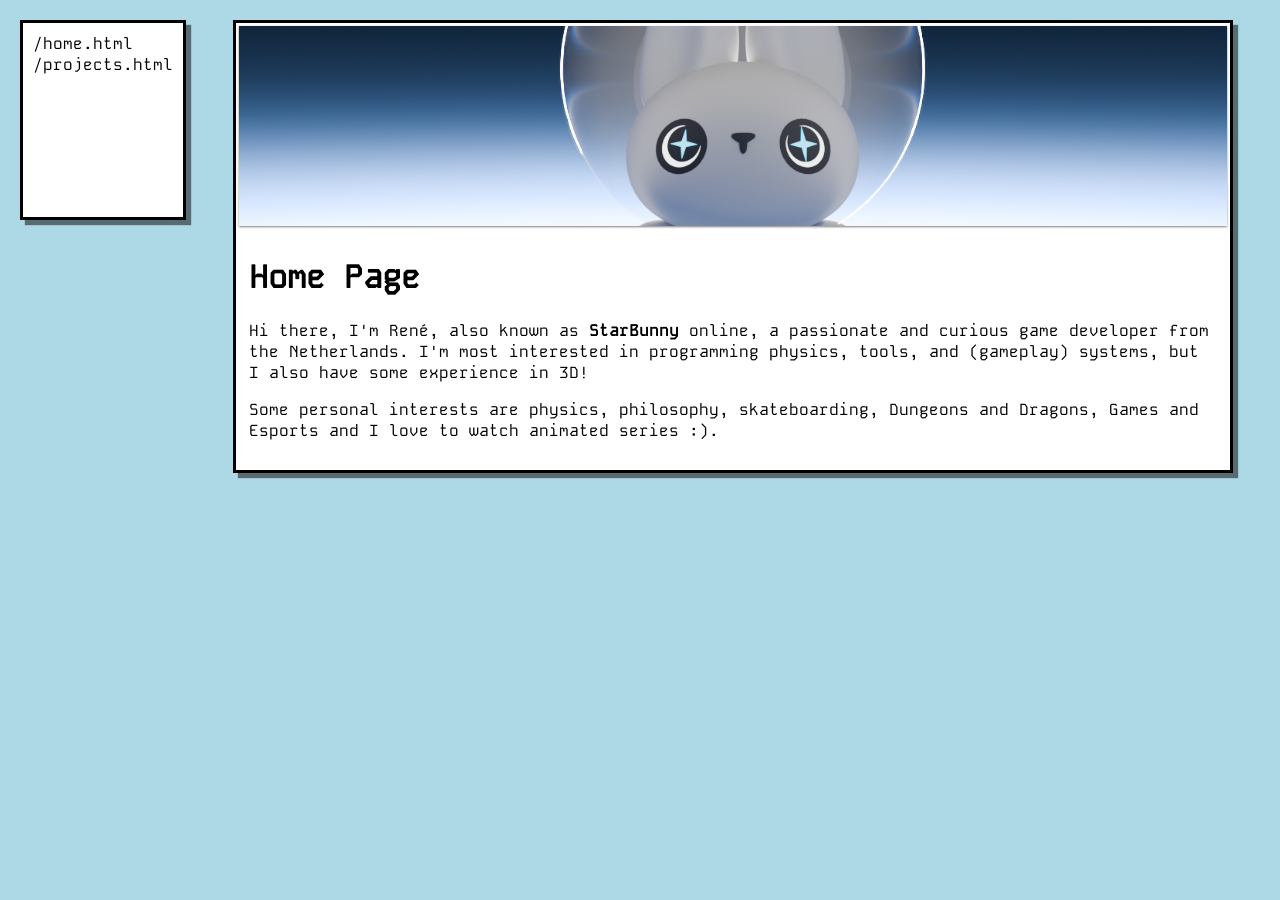
<file: index.html>
<!DOCTYPE html>
<html lang="en">

<head>
    <meta charset="UTF-8">
    <title>StarBunny's Home</title>
    <link rel="stylesheet" type="text/css" href="/CSS/style.css">
    <link rel="icon" href="/Assets/Images/Backgrounds/draft4LessOpacitySquare.png">
</head>

<body class="home-body">

<!--Navigation Menu-->
<ul class="nav">
    <li><a href="/index.html">/home.html</a></li>
    <li><a href="/Pages/projects.html">/projects.html</a></li>
</ul>

<!--Main Content Area-->
<div class="main-area">
    <img class="main-area-image" src="/Assets/Images/Backgrounds/draft4LessOpacity.png" alt="BannerImage">
    <div class="main-area-text">
        <h1 style="text-align: left">Home Page</h1>
        <p>
            Hi there, I'm René, also known as <b>StarBunny</b> online, a passionate and curious game developer from the Netherlands.
            I'm most interested in programming physics, tools, and (gameplay) systems,
            but I also have some experience in 3D!
        </p>
        <p>
            Some personal interests are physics, philosophy, skateboarding, Dungeons and Dragons, Games and Esports
            and I love to watch animated series :).
        </p>
    </div>
</div>
</body>
</html>
</file>
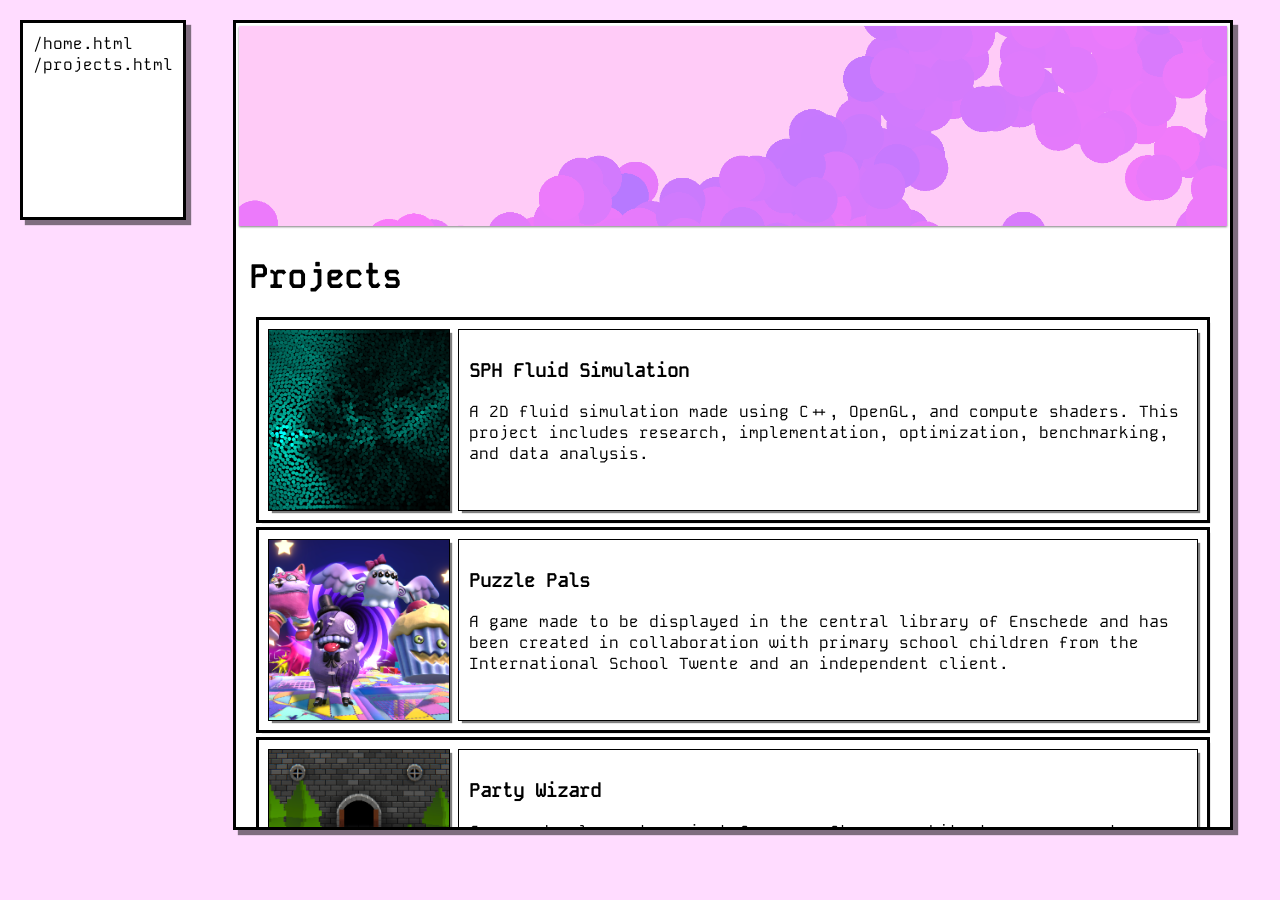
<file: Pages/projects.html>
<!DOCTYPE html>
<html lang="en">

<head>
    <meta charset="UTF-8">
    <title>StarBunny's Projects</title>
    <link rel="stylesheet" type="text/css" href="/CSS/style.css">
</head>

<body class="projects-body">

<!--Navigation Menu-->
<ul class="nav">
    <li><a href="/index.html">/home.html</a></li>
    <li><a href="/Pages/projects.html">/projects.html</a></li>
</ul>

<!--Main Content Area-->
<div class="main-area">
    <img class="main-area-image" src="/Assets/Images/Backgrounds/FluidSimulation.png" alt="BannerImage">
    <div class="main-area-text">
        <h1 style="text-align: left">Projects</h1>

        <a class="project" href="/Pages/Projects/FluidSimulation.html">
            <img class="project-image" src="/Assets/Images/FluidSimulation/GreenWave.png" alt="FluidSimThumbnail">
            <div class="project-text">
                <h3>SPH Fluid Simulation</h3>
                <p>
                    A 2D fluid simulation made using  C++, OpenGL, and compute shaders.
                    This project includes research, implementation,
                    optimization, benchmarking, and data analysis.
                </p>
            </div>
        </a>

        <a class="project" href="/Pages/Projects/PuzzlePals.html">
            <img class="project-image" src="/Assets/Images/PuzzlePals/Banner.png" alt="BannerImage">
            <div class="project-text">
                <h3>Puzzle Pals</h3>
                <p>
                    A game made to be displayed in the central library of Enschede
                    and has been created in collaboration with primary school children
                    from the International School Twente and an independent client.
                </p>
            </div>
        </a>

        <a class="project" href="/Pages/Projects/PartyWizard.html">
            <img class="project-image" src="/Assets/Images/PartyWizard/Start.png" alt="BannerImage">
            <div class="project-text">
                <h3>Party Wizard</h3>
                <p>
                    A game development project for my software architecture course at school.
                    The goal of this project is to learn more about software architecture.
                </p>
            </div>
        </a>

        <a class="project" href="/Pages/Projects/Kuroq.html">
            <img class="project-image" src="/Assets/Images/Kuroq/Block.png" alt="BannerImage">
            <div class="project-text">
                <h3>Kuroq</h3>
                <p>
                    Kuroq is a fully developed local multiplayer game made for the
                    web, mobile, and Windows devices.
                </p>
            </div>
        </a>

        <a class="project" href="/Pages/Projects/TheGroundfloor.html">
            <img class="project-image" src="/Assets/Images/TheGroundfloor/deerskull.png" alt="BannerImage">
            <div class="project-text">
                <h3>The Groundfloor</h3>
                <p>
                    The Groundfloor is a PS1 style movement shooter where the main character goes down through memory layers to get to the bottom of his subconsciousness.
                </p>
            </div>
        </a>
    </div>
</div>
</body>
</html>
</file>
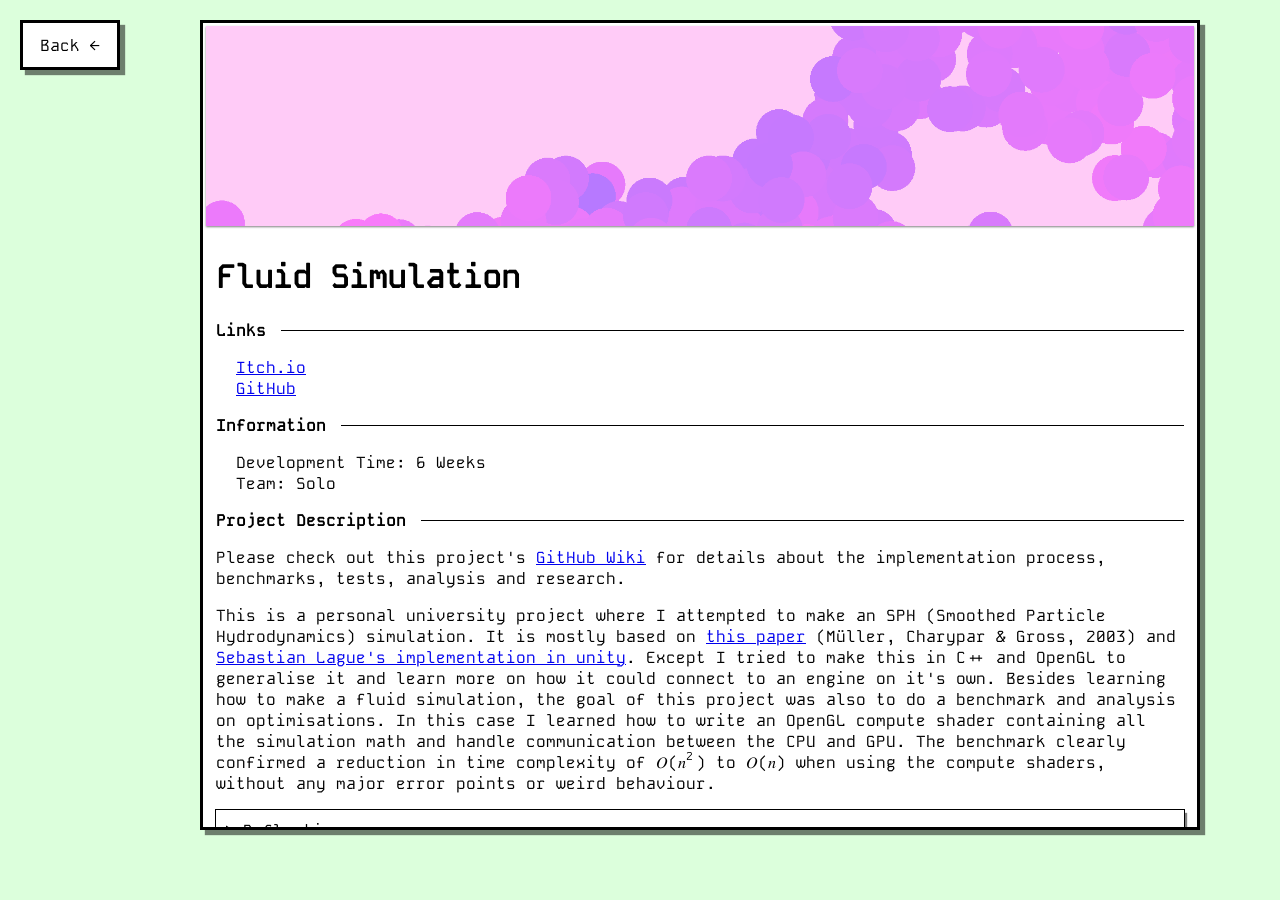
<file: Pages/Projects/FluidSimulation.html>
<!DOCTYPE html>
<html lang="en">
<head>
    <meta charset="UTF-8">
    <title>SPH Fluid Simulation</title>
    <link rel="stylesheet" href="/CSS/style.css">
</head>

<body class="project-page-body">

<a href="/Pages/projects.html" class="back-button">Back ←</a>

<div class="main-area">
    <img class="main-area-image" src="/Assets/Images/Backgrounds/FluidSimulation.png" alt="BannerImage">
    <div class="main-area-text">
        <h1 style="text-align: left">Fluid Simulation</h1>

        <header class="heading">
            <p style="font-weight: bold">Links</p>
            <span></span>
        </header>

        <ul class="project-links">
            <li><a href="https://xstarbunnyx.itch.io/fluidsim">Itch.io</a></li>
            <li><a href="https://github.com/StarBunny9/SPH-Fluid-Simulation">GitHub</a></li>
        </ul>

        <header class="heading">
            <p style="font-weight:bold">Information</p>
            <span></span>
        </header>

        <ul class="project-links">
            <li>Development Time: 6 Weeks</li>
            <li>Team: Solo</li>
        </ul>

        <header class="heading">
            <p style="font-weight:bold">Project Description</p>
            <span></span>
        </header>

        <p>
            Please check out this project's <a href="https://github.com/StarBunny9/SPH-Fluid-Simulation/wiki">GitHub Wiki</a> for details about
            the implementation process, benchmarks, tests, analysis and research.
        </p>
        <p>
            This is a personal university project where I attempted to make an SPH (Smoothed Particle Hydrodynamics)
            simulation. It is mostly based on
            <a href="https://matthias-research.github.io/pages/publications/sca03.pdf">this paper</a>
            (Müller, Charypar & Gross, 2003) and
            <a href="https://github.com/SebLague/Fluid-Sim">Sebastian Lague's implementation in unity</a>.
            Except I tried to make this in C++ and OpenGL to generalise it and learn more on how it could
            connect to an engine on it's own. Besides learning how to make a fluid simulation,
            the goal of this project was also to do a benchmark and analysis on optimisations.
            In this case I learned how to write an OpenGL compute shader containing all the
            simulation math and handle communication between the CPU and GPU.
            The benchmark clearly confirmed a reduction in time complexity of
            <math>
                <mi>O</mi>
                <mo>(</mo>
                <msup><mi>n</mi><mn>2</mn></msup>
                <mo>)</mo>
            </math>
            to
            <math>
                <mi>O</mi>
                <mo>(</mo>
                <mi>n</mi>
                <mo>)</mo>
            </math>
            when using the compute shaders, without any major error points or weird behaviour.
        </p>

        <details>
            <summary>Reflection</summary>
            <p>I am really proud of the result, and it's almost exactly as I had hoped it would be.
                Playing around with the fluid is really satisfying and has probably
                distracted me for multiple hours during the development.</p>
            <p>Seeing the particles behave more and more like a real fluid with every iteration was very rewarding,
                and this has definitely thought me that perseverance and trusting the process are key to finishing a project.</p><p>
                I was also surprised that compute shaders are not as scary as I had thought and this definitely opened the door for me to use it in future projects as well.</p>
            <p>Gathering data and doing data analysis felt very familiar since I have done lots of experiments
                when I was studying Applied Physics that required me to create a goal/hypothesis, write methods,
                do error estimation, data collection, calculations, analysis, and finally a discussion and conclusion.</p>
        </details>
        <details>
            <summary>Videos</summary>
            <div class="video-area">
                <video width="100%" height="auto" controls>
                    <source src="/Assets/Images/FluidSimulation/Simulation_With_Gravity.mp4" type="video/mp4">
                </video>
                <video width="100%" height="auto" controls>
                    <source src="/Assets/Images/FluidSimulation/Simulation_Without_Gravity.mp4" type="video/mp4">
                </video>
            </div>
        </details>


        <div class="gallery">
            <img src="/Assets/Images/FluidSimulation/PurpleYellow.png" alt="PurpleYellow">
            <img src="/Assets/Images/FluidSimulation/Lava.png" alt="Lava">
            <img src="/Assets/Images/FluidSimulation/Foamy.png" alt="Foamy">
            <img src="/Assets/Images/FluidSimulation/PinkWave.png" alt="PinkWave">
            <img src="/Assets/Images/FluidSimulation/BlueJellyFish.png" alt="BlueJellyFish">
            <img src="/Assets/Images/FluidSimulation/Ball.png" alt="Ball">
            <img src="/Assets/Images/FluidSimulation/GreenWave.png" alt="GreenWave">
            <img src="/Assets/Images/FluidSimulation/WaveCrash.png" alt="WaveCrash">
            <img src="/Assets/Images/FluidSimulation/WhiteSpace.png" alt="WhiteSpace">
        </div>
    </div>
</div>
</body>
</html>
</file>
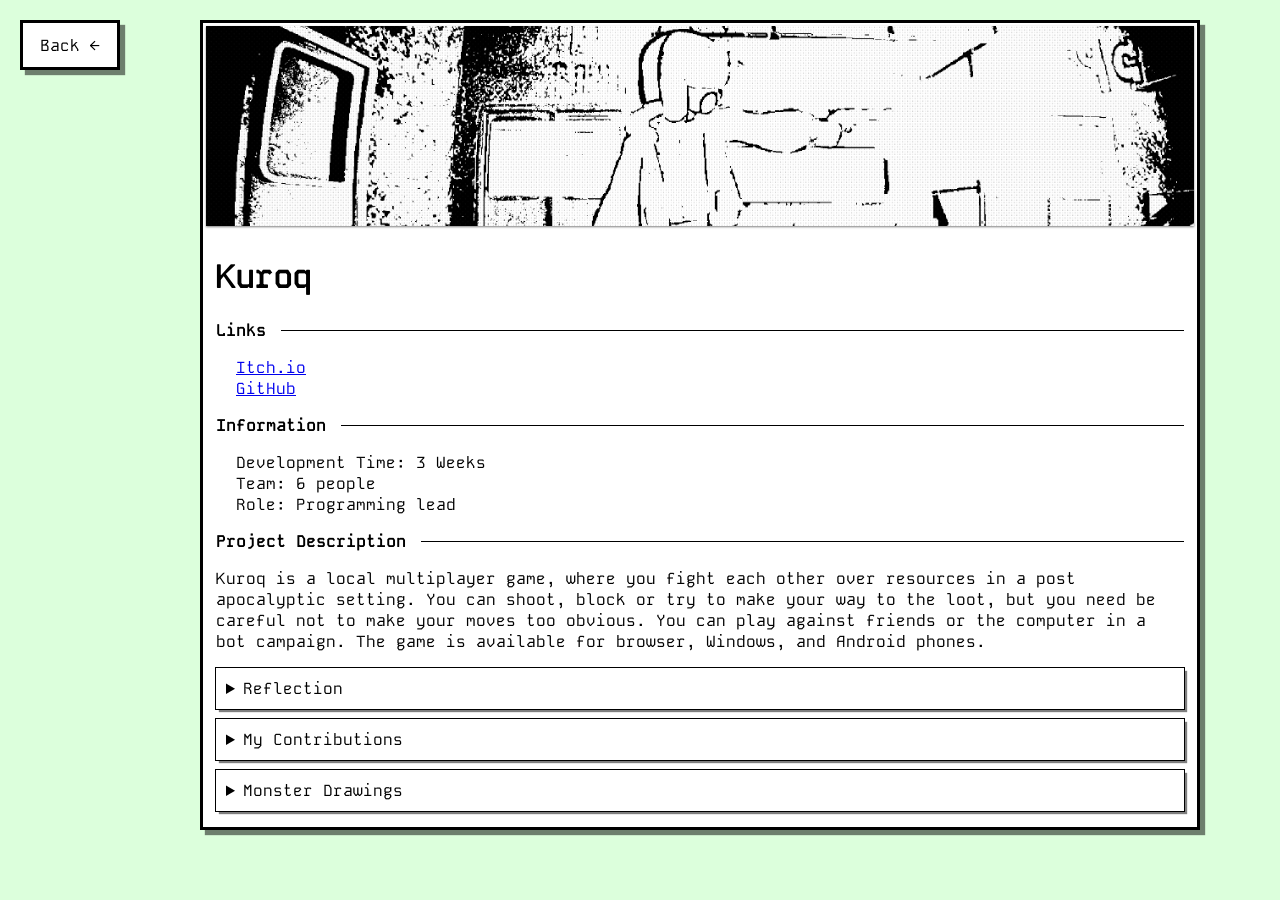
<file: Pages/Projects/Kuroq.html>
<!DOCTYPE html>
<html lang="en">
<head>
    <meta charset="UTF-8">
    <title>Kuroq Project</title>
    <link rel="stylesheet" href="/CSS/style.css">
</head>

<body class="project-page-body">

<a href="/Pages/projects.html" class="back-button">Back ←</a>

<div class="main-area">
    <img style="object-position: center 25%;" class="main-area-image" src="/Assets/Images/Kuroq/ImpactFrame.png" alt="BannerImage">
    <div class="main-area-text">
        <h1 style="text-align: left">Kuroq</h1>

        <header class="heading">
            <p style="font-weight: bold">Links</p>
            <span></span>
        </header>

        <ul class="project-links">
            <li><a href="https://xstarbunnyx.itch.io/kuroq">Itch.io</a></li>
            <li><a href="https://github.com/StarBunny9/Kuroq">GitHub</a></li>
        </ul>

        <header class="heading">
            <p style="font-weight:bold">Information</p>
            <span></span>
        </header>

        <ul class="project-links">
            <li>Development Time: 3 Weeks</li>
            <li>Team: 6 people</li>
            <li>Role: Programming lead</li>
        </ul>

        <header class="heading">
            <p style="font-weight:bold">Project Description</p>
            <span></span>
        </header>

        <p>
            Kuroq is a local multiplayer game,
            where you fight each other over resources
            in a post apocalyptic setting.
            You can shoot, block or try to make your way to the loot,
            but you need be careful not to make your moves too obvious.
            You can play against friends or the computer in a bot campaign.
            The game is available for browser, Windows, and Android phones.
        </p>

        <details>
            <summary>Reflection</summary>
            <p>
                WIP
            </p>
        </details>

        <details>
            <summary>My Contributions</summary>
            <details>
                <summary>Design Direction</summary>
                <p>
                    I worked on the design direction
                </p>
            </details>
            <details>
                <summary>Camera System</summary>
                <p>
                    I made a camera system that disallows children from freely moving the camera.
                    Instead the camera turns to specific angles
                    that are useful to the player in specific gameplay scenarios.
                </p>
            </details>
        </details>

        <details>
            <summary>Monster Drawings</summary>
            <p>
                In this project we had to work together with 8-year-old children to figure out the best way
                to make the kids feel involved and their creative work and ideas to be
                incorporated. All while working towards a nice final product.
            </p>
            <p>
                A lot of the work here included interpreting feedback about
                our concept art and prototypes for the monsters and the gameplay.
            </p>
            <div class="gallery puzzlepals">
                <figure>
                    <img src="/Assets/Images/PuzzlePals/CopkacText.jpg" alt="Copkac">
                    <figcaption>Copkac - By Lyel</figcaption>
                </figure>
                <figure>
                    <img src="/Assets/Images/PuzzlePals/Jullia.jpg" alt="Julia">
                    <figcaption>Julia - By Alaïa Al-halby</figcaption>
                </figure>
                <figure>
                    <img src="/Assets/Images/PuzzlePals/Home.jpg" alt="Home">
                    <figcaption>Home - By Olivia</figcaption>
                </figure>
                <figure>
                    <img src="/Assets/Images/PuzzlePals/Mida.jpg" alt="Mida">
                    <figcaption>Mida - By Wanwan</figcaption>
                </figure>
            </div>
        </details>
    </div>
</div>
</body>
</html>
</file>
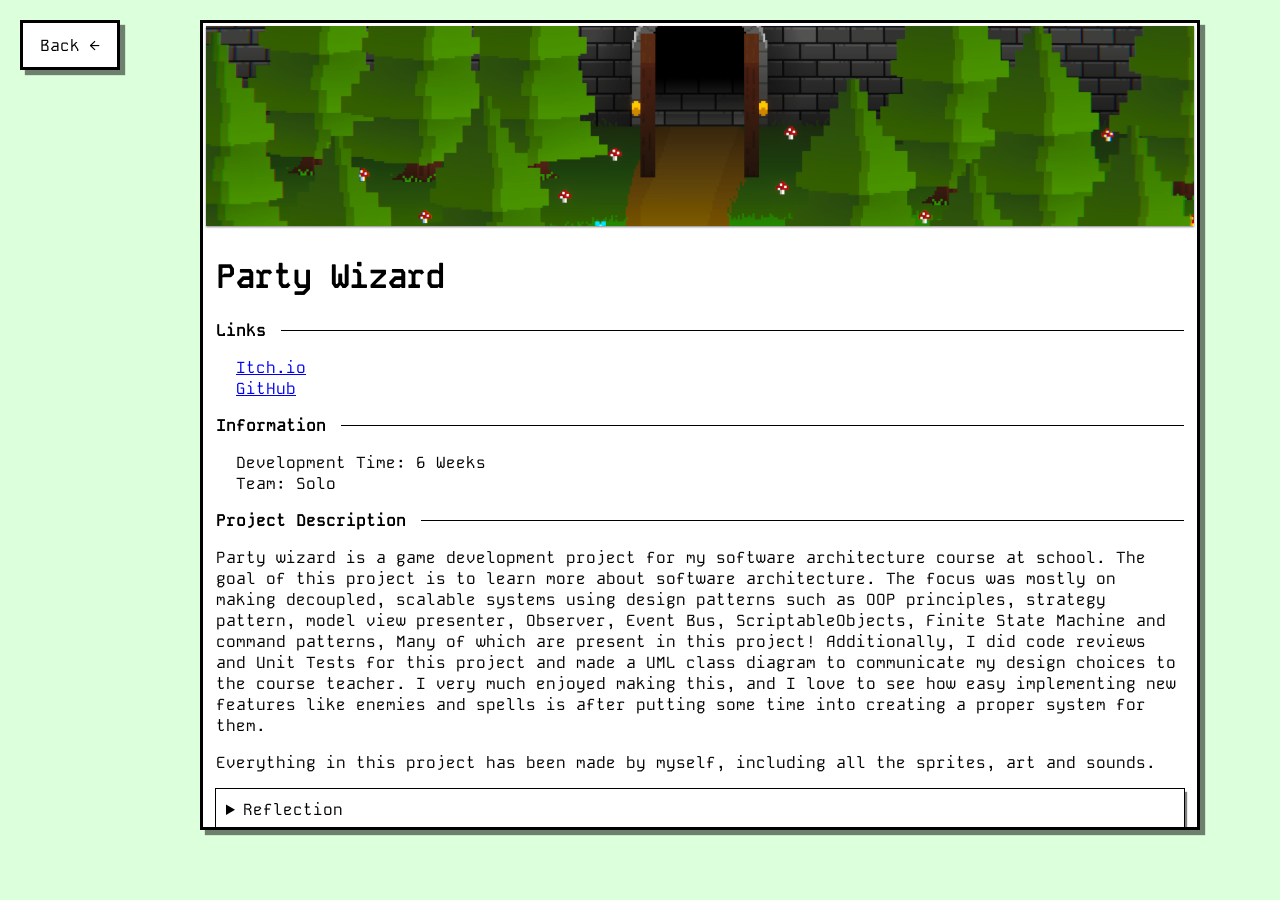
<file: Pages/Projects/PartyWizard.html>
<!DOCTYPE html>
<html lang="en">
<head>
    <meta charset="UTF-8">
    <title>Party Wizard Project</title>
    <link rel="stylesheet" href="/CSS/style.css">
</head>

<body class="project-page-body">

<a href="/Pages/projects.html" class="back-button">Back ←</a>

<div class="main-area">
    <img class="main-area-image" src="/Assets/Images/PartyWizard/Start.png" alt="BannerImage">
    <div class="main-area-text">

        <h1 style="text-align: left">Party Wizard</h1>

        <header class="heading">
            <p style="font-weight: bold">Links</p>
            <span></span>
        </header>

        <ul class="project-links">
            <li><a href="https://xstarbunnyx.itch.io/party-wizard">Itch.io</a></li>
            <li><a href="https://github.com/StarBunny9/PartyWizard">GitHub</a></li>
        </ul>

        <header class="heading">
            <p style="font-weight:bold">Information</p>
            <span></span>
        </header>

        <ul class="project-links">
            <li>Development Time: 6 Weeks</li>
            <li>Team: Solo</li>
        </ul>

        <header class="heading">
            <p style="font-weight:bold">Project Description</p>
            <span></span>
        </header>

        <p>
            Party wizard is a game development project for my
            software architecture course at school.
            The goal of this project is to learn more about software architecture.
            The focus was mostly on making decoupled, scalable systems using
            design patterns such as OOP principles, strategy pattern,
            model view presenter, Observer, Event Bus, ScriptableObjects,
            Finite State Machine and command patterns,
            Many of which are present in this project! Additionally,
            I did code reviews and Unit Tests for this project and made a
            UML class diagram to communicate my design choices to the course
            teacher. I very much enjoyed making this, and I love to see how
            easy implementing new features like enemies and spells is after
            putting some time into creating a proper system for them.
        </p>
        <p>
            Everything in this project has been made by myself,
            including all the sprites, art and sounds.
        </p>
        <details>
            <summary>Reflection</summary>
            <p>
                I loved how easy implementing new features becomes when you pay attention to the way your scripts connect to each other.
                I think this project definitely gave me a good introduction to proper software architecture,
                but it only gave me one perspective on these design principles,
                and I am excited to see where these principles can help me in the future.
            </p>
        </details>
        <details>
            <summary>Finite State Machine</summary>
            <p>
                WIP
            </p>
        </details>
        <details>
            <summary>Event Bus</summary>
            <p>
                WIP
            </p>
        </details>
        <details>
            <summary>Strategy Pattern</summary>
            <p>
                WIP
            </p>
        </details>
        <details>
            <summary>Other</summary>
            <details>
                <summary>HpController</summary>
                <p>
                    WIP
                </p>
                <p>
                    Something about modular HP bars
                </p>
            </details>
            <details>
                <summary>ProjectileController</summary>
                <p>
                    WIP
                </p>
            </details>
            <details>
                <summary>Art and Assets</summary>
                <p>
                    WIP
                </p>
            </details>
        </details>
    </div>
</div>
</body>
</html>
</file>
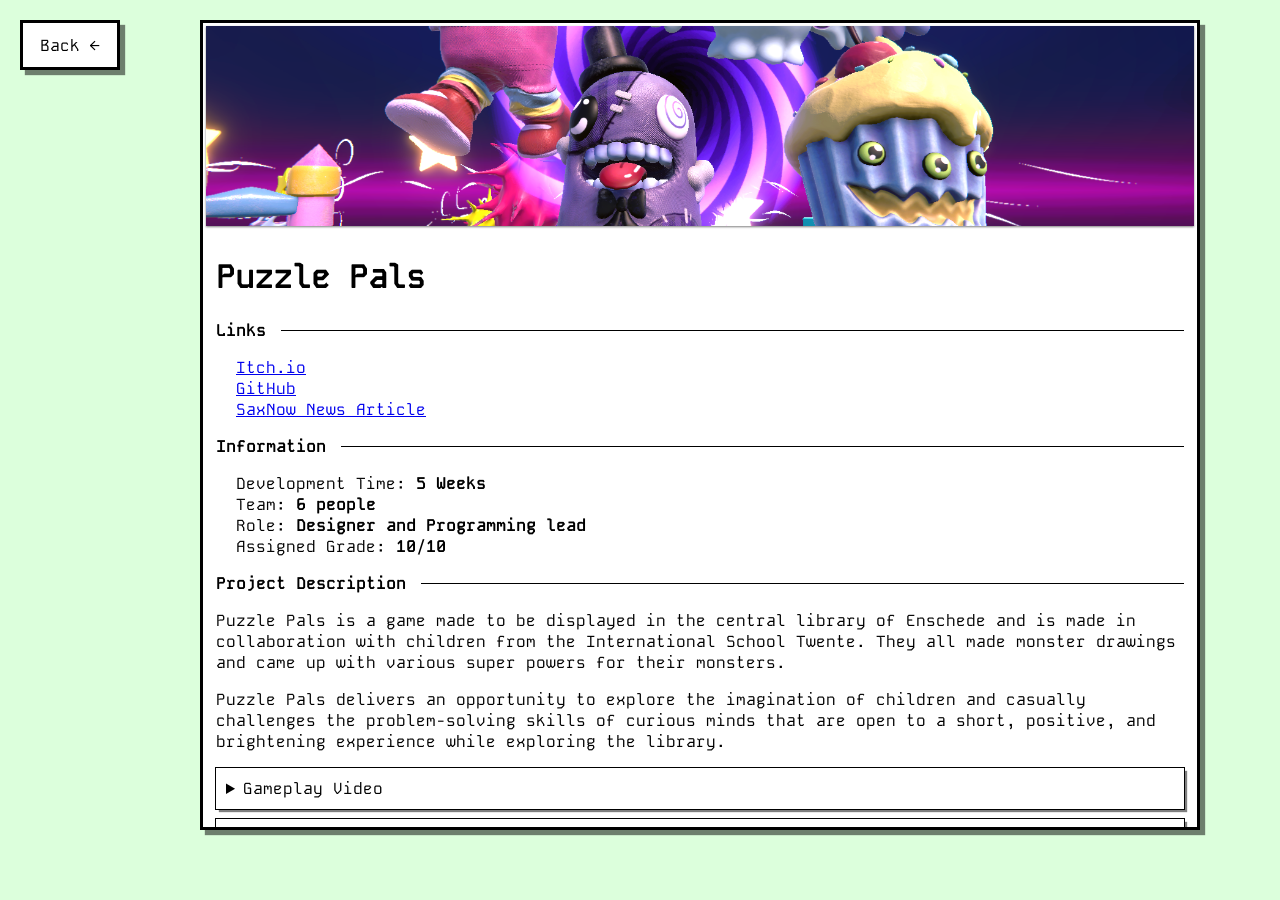
<file: Pages/Projects/PuzzlePals.html>
<!DOCTYPE html>
<html lang="en">
<head>
    <meta charset="UTF-8">
    <title>Puzzle Pals Project</title>
    <link rel="stylesheet" href="/CSS/style.css">
    <link href="/CSS/prism.css" rel="stylesheet"/>
    <script src="/JS/prism.js"></script>
</head>

<body class="project-page-body">

<a href="/Pages/projects.html" class="back-button">Back ←</a>

<div class="main-area">
    <img class="main-area-image" src="/Assets/Images/PuzzlePals/Banner.png" alt="BannerImage">
    <div class="main-area-text">
        <h1 style="text-align: left">Puzzle Pals</h1>

        <header class="heading">
            <p style="font-weight: bold">Links</p>
            <span></span>
        </header>

        <ul class="project-links">
            <li><a href="https://xstarbunnyx.itch.io/puzzle-pals">Itch.io</a></li>
            <li><a href="https://github.com/PCx200/PuzzlePals">GitHub</a></li>
            <li><a href="https://www.saxnow.nl/nieuws/2026/juli/kinderen-uit-groep-4-tekenen-monsters-voor-spellen-van-cmgt-studenten-monster-home-dat-ben-ik-gewoon">SaxNow News Article</a></li>
        </ul>

        <header class="heading">
            <p style="font-weight:bold">Information</p>
            <span></span>
        </header>

        <ul class="project-links">
            <li>Development Time: <b>5 Weeks</b></li>
            <li>Team: <b>6 people</b></li>
            <li>Role: <b>Designer and Programming lead</b></li>
            <li>Assigned Grade: <b>10/10</b></li>
        </ul>

        <header class="heading">
            <p style="font-weight:bold">Project Description</p>
            <span></span>
        </header>

        <p>
            Puzzle Pals is a game made to be displayed in the central library of Enschede and
            is made in collaboration with children from the International School Twente.
            They all made monster drawings and came up with various super powers for their monsters.
        </p>
        <p>
            Puzzle Pals delivers an opportunity to explore the imagination of children and casually
            challenges the problem-solving skills of curious minds that are open to a short,
            positive, and brightening experience while exploring the library.
        </p>
        <details>
            <summary>Gameplay Video</summary>
            <p>
                <video width="100%" height="auto" controls>
                    <source src="/Assets/Images/PuzzlePals/HardKnockLifeGameplay.mp4" type="video/mp4">
                </video>
            </p>
        </details>

        <details>
            <summary>Monster Drawings</summary>
            <p>
                In this project we had to work together with 8-year-old children to figure out the best way
                to make the kids feel involved and their creative work and ideas to be
                incorporated. All while working towards a nice final product.
            </p>
            <p>
                A lot of the work here included interpreting feedback about
                our concept art and prototypes for the monsters and the gameplay.
            </p>
            <div class="gallery puzzlepals">
                <figure>
                    <img src="/Assets/Images/PuzzlePals/CopkacText.jpg" alt="Copkac">
                    <figcaption>Copkac - By Lyel</figcaption>
                </figure>
                <figure>
                    <img src="/Assets/Images/PuzzlePals/Jullia.jpg" alt="Julia">
                    <figcaption>Julia - By Alaïa Al-halby</figcaption>
                </figure>
                <figure>
                    <img src="/Assets/Images/PuzzlePals/Home.jpg" alt="Home">
                    <figcaption>Home - By Olivia</figcaption>
                </figure>
                <figure>
                    <img src="/Assets/Images/PuzzlePals/Mida.jpg" alt="Mida">
                    <figcaption>Mida - By Wanwan</figcaption>
                </figure>
            </div>
        </details>

        <details>
            <summary>Exhibition Opening</summary>
            <p>
                The exhibition opening was the moment all the kids and their parents got to see the final product.
                The kids played all the games that were made for this moment and seemed to have a blast.
                Most groups, including ours, had prepared some stickers of the monsters from their game to give away to the children!
            </p>
            <div class="gallery exhibition">
                <figure>
                    <img src="/Assets/Images/PuzzlePals/Photos/IMG_2658.JPEG" alt="ChildPlaying">
                </figure>
                <figure>
                    <img src="/Assets/Images/PuzzlePals/Photos/IMG_2660.JPEG" alt="ChildPlaying">
                </figure>
                <figure>
                    <img src="/Assets/Images/PuzzlePals/Photos/IMG_2664.JPEG" alt="ChildPlaying">
                </figure>
                <figure>
                    <img src="/Assets/Images/PuzzlePals/Photos/IMG_2665.JPEG" alt="ChildPlaying">
                </figure>
                <figure>
                    <img src="/Assets/Images/PuzzlePals/Photos/IMG_2666.JPEG" alt="ChildPlaying">
                </figure>
                <figure>
                    <img src="/Assets/Images/PuzzlePals/Photos/IMG_2672.JPEG" alt="ChildPlaying">
                </figure>
            </div>
        </details>

        <details>
            <summary>My Contributions</summary>
            <details>
                <summary>
                    Design Direction
                </summary>
                <p>
                    Since our team consisted of three programmers, one designer and two artists,
                    I decided that this was a good opportunity to make some
                    steps in learning proper game design.
                    This also balanced out the roles within the team.
                </p>
                <p>
                    My role boils down to aligning and communicating different ideas with team members
                    and external parties to create a cohesive experience for the children and anyone who plays the game.
                    This also includes making decisions based on the requirements, scope, target audience,
                    how the product is going to be used, playtests, and when it's not so clear what the best solutions are.
                </p>
                <p>
                    In the Miro Board below you can take a look at how some of our different ideas came together to create the final product.
                </p>
                <!--                MIRO BOARD-->
                <div class="miro-embed">
                    <iframe width="100%" height="100%"
                            src="https://miro.com/app/live-embed/uXjVHavUZBU=/?embedMode=view_only_without_ui&moveToViewport=-3045,-4349,13849,7390&embedId=594938457820"
                            frameborder="0" scrolling="no" allow="fullscreen; clipboard-read; clipboard-write" allowfullscreen></iframe>
                </div>
            </details>
            <details>
                <summary>Programming Lead</summary>
                <p>
                    Initially I set out to mostly work on the design of the game. But after most of the game's design was decided on,
                    I was asked by the other programmers to help out and take the lead since they struggled to figure out some of the architecture together.
                </p>
                <p>
                    Through this process I was able to ensure that the design of the game was properly incorporated into the gameplay systems.
                    I also made sure that code standards were met, namely architecture consistency and exception handling.
                    This way it became easier for everyone working on and with the systems to use, expand, and maintain it.
                </p>
                <p>
                    Being the programming lead also meant that I was tying a lot of loose ends together,
                    Fixing a lot of bugs and making sure that systems work according to the design of the game.
                    One of the main things I helped improve and fix are is the monster ability architecture.

                    //TODO: INSERT CODE SNIPPET FROM MONSTER SUPER POWER INHERITANCE.
                </p>
                <p>
                    Something that could still be improved upon within this project is code readability and uniformity.
                    There are still a lot of parts where methods are almost duplicates of each other and encapsulation is not consistent.
                </p>
            </details>

            <details>
                <summary>Other</summary>
                <details>
                    <summary>Camera System</summary>
                    <p>
                        There was a lot of discussion within our team on how we should handle the player camera.
                        Internally, we preferred the player to be able to have a freely orbiting camera.
                        But we noticed during playtests with the children, that they really struggled getting a grip on how to use such a camera system.
                    </p>
                    <p>
                        Considering the fact that the final product is supposed to be a short and lighthearted experience,
                        we chose to continue with a static third person camera, that only moves when the player enters a new area,
                        based on where important gameplay aspects are. This decision reflected positively from our playtests,
                        where children struggled considerably less to find their way around the levels.
                    </p>
                    <p>
                        Allowing the player to learn a freely orbiting camera system would likely
                        have been a better choice if the average playtime of a user would be higher.
                    </p>
                    <p>
                        The implementation is a very simple script that lerps the offset of the camera when the player enters a camera zone.
                        Even though it is a simple change, it still had a strong effect on how the game was played!
                    </p>
                    <p>
                        <video width="100%" height="auto" controls>
                            <source src="/Assets/Images/PuzzlePals/CameraSystemUnity.mp4" type="video/mp4">
                        </video>
                    </p>
                    <details>
                        <summary>CameraArea.cs Code Snippet</summary>
                        <script type="text/plain" class="language-csharp">using System.Collections;
using Unity.Cinemachine;
using UnityEngine;

public class CameraArea : MonoBehaviour
{
    private static bool _transitioning;
    private static CinemachineFollow _follow;
    [SerializeField] private Vector3 offset;
    [SerializeField] private float blendTime;

    private void Start()
    {
        if (_follow == null)
        {
            _follow = FindFirstObjectByType<CinemachineFollow>();
        }
    }
    private void OnDisable()
    {
        _transitioning = false;
    }
    private void OnTriggerEnter(Collider other)
    {
        if (!other.gameObject.CompareTag("Player")) return;
        Debug.Log("Player Entered CameraArea Trigger");
        if (_follow != null) StartCoroutine(LerpCamera());
        else Debug.LogWarning($"CineMachine follow not found in: {gameObject.name}");
    }

    private IEnumerator LerpCamera()
    {
        // wait if the camera is still in another transition (_transitioning is static)
        while (_transitioning) yield return null;

        _transitioning = true;
        var startOffset = new Vector3(_follow.FollowOffset.x, _follow.FollowOffset.y, _follow.FollowOffset.z);
        var timer = 0f;
        while (timer <= blendTime)
        {
            timer += Time.deltaTime;
            _follow.FollowOffset.x = Mathf.Lerp(startOffset.x, offset.x, timer / blendTime);
            _follow.FollowOffset.y = Mathf.Lerp(startOffset.y, offset.y, timer / blendTime);
            _follow.FollowOffset.z = Mathf.Lerp(startOffset.z, offset.z, timer / blendTime);
            yield return null;
        }
        _follow.FollowOffset = offset; // make sure to end on the exact right offset
        _transitioning = false;
    }
}
                        </script>
                    </details>
                </details>
                <details>
                    <summary>FMOD and Sound System</summary>
                    <p>
                        I implemented a simple sounds system using FMOD to easily be able to play
                        the necessary sounds without having to delve into how FMOD connects to Unity exactly.
                        The Implementation is based on <a href="https://www.youtube.com/watch?v=rcBHIOjZDpk">this video</a> by Shaped by Rain Studios.
                        Learning more about FMOD is still on the planning for future projects.
                    </p>
                </details>
                <details>
                    <summary>Controller Support</summary>
                    <p>
                        The game is meant to be played using a controller.
                        Assigning the right buttons and joysticks to the right monster inputs was very easy using Unity's Input Action Assets.
                        This way it is easy to listen to input events and subscribe these to the right methods.
                        Though I did still have to figure out how to connect it to the UI properly. Which all worked smoothly in the end.
                    </p>
                </details>
                <details>
                    <summary>Visual Effects</summary>
                    <p>
                        I created the interactive Bubbles, wind stream, end of level portal, and the bill-boarding stars shader in the background.
                        Simple but effective effects and I improved my Unity Particle system skills!
                    </p>
                    <video width="100%" height="auto" controls>
                        <source src="/Assets/Images/PuzzlePals/PortalAndBubbles.mp4" type="video/mp4">
                    </video>
                    <video width="100%" height="auto" controls>
                        <source src="/Assets/Images/PuzzlePals/WindStream.mp4" type="video/mp4">
                    </video>
                </details>
                <details>
                    <summary>Player Movement</summary>
                    <p>
                        For the player movement we took a lot of inspiration from the original Skylands games, such as Spyro's Adventure.
                    </p>
                </details>
            </details>
        </details>
        <details>
            <summary>Reflection and Learnings</summary>
            <p>
                Out of all the group projects that I have done so far, this was definitely the biggest one.
            </p>
        </details>
    </div>
</div>
</body>
</html>
</file>
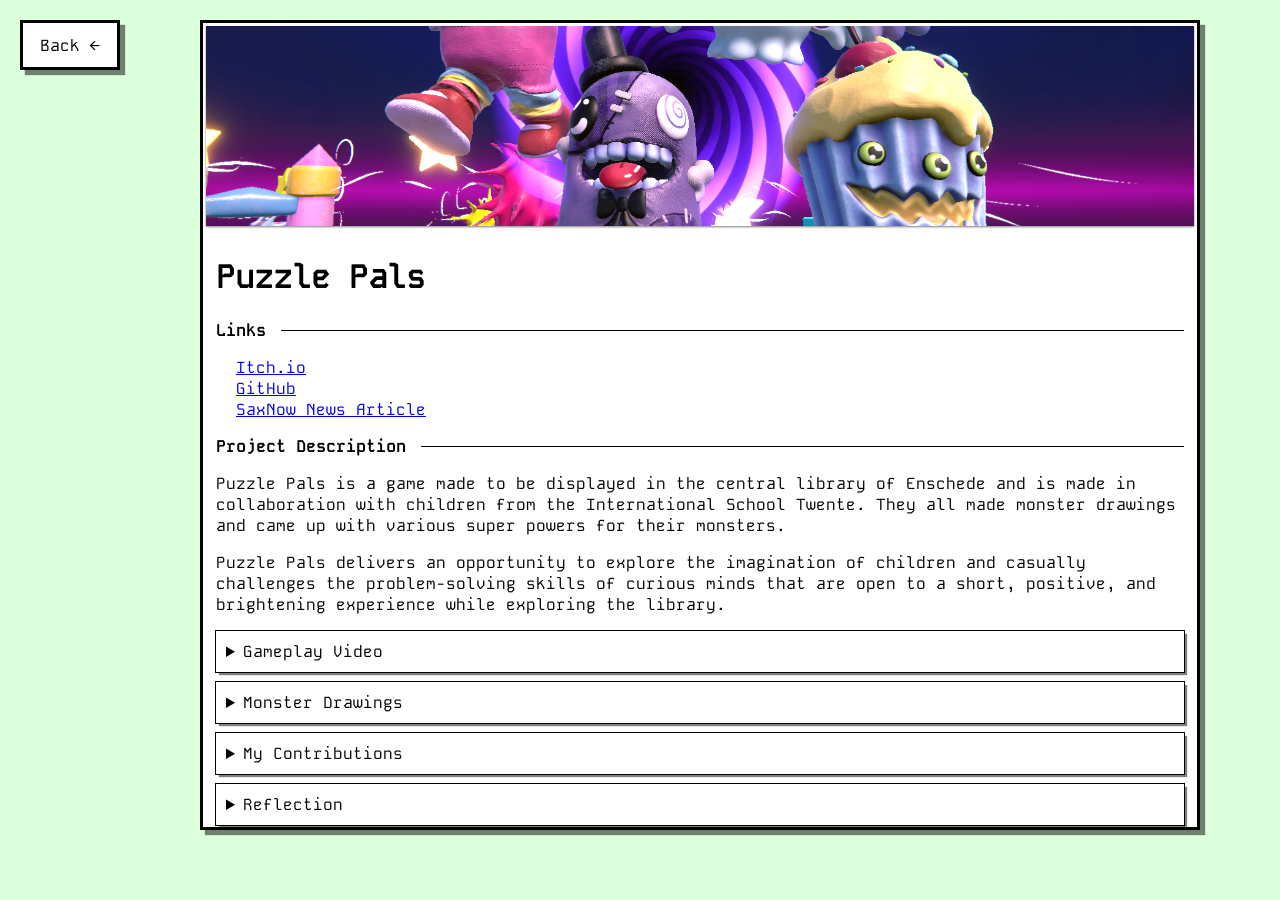
<file: Pages/Projects/PuzzlePals_OLD.html>
<!DOCTYPE html>
<html lang="en">
<head>
    <meta charset="UTF-8">
    <title>Puzzle Pals Project</title>
    <link rel="stylesheet" href="/CSS/style.css">
</head>

<body class="project-page-body">

<a href="/Pages/projects.html" class="back-button">Back ←</a>

<div class="main-area">
    <img class="main-area-image" src="/Assets/Images/PuzzlePals/Banner.png" alt="BannerImage">
    <div class="main-area-text">
        <h1 style="text-align: left">Puzzle Pals</h1>

        <header class="heading">
            <p style="font-weight: bold">Links</p>
            <span></span>
        </header>

        <ul class="project-links">
            <li><a href="https://xstarbunnyx.itch.io/puzzle-pals">Itch.io</a></li>
            <li><a href="https://github.com/PCx200/PuzzlePals">GitHub</a></li>
            <li><a href="https://www.saxnow.nl/nieuws/2026/juli/kinderen-uit-groep-4-tekenen-monsters-voor-spellen-van-cmgt-studenten-monster-home-dat-ben-ik-gewoon">SaxNow News Article</a></li>
        </ul>

        <header class="heading">
            <p style="font-weight:bold">Project Description</p>
            <span></span>
        </header>

        <p>
            Puzzle Pals is a game made to be displayed in the central library of Enschede and
            is made in collaboration with children from the International School Twente.
            They all made monster drawings and came up with various super powers for their monsters.
        </p>
        <p>
            Puzzle Pals delivers an opportunity to explore the imagination of children and casually
            challenges the problem-solving skills of curious minds that are open to a short,
            positive, and brightening experience while exploring the library.
        </p>
        <details>
            <summary>Gameplay Video</summary>
            <p>
                <video width="100%" height="auto" controls>
                    <source src="/Assets/Images/PuzzlePals/HardKnockLifeGameplay.mp4" type="video/mp4">
                </video>
            </p>
        </details>

        <details>
            <summary>Monster Drawings</summary>
            <p>
                In this project we had to work together with 8-year-old children to figure out the best way
                to make the kids feel involved and their creative work and ideas to be
                incorporated. All while working towards a nice final product.
            </p>
            <p>
                A lot of the work here included interpreting feedback about
                our concept art and prototypes for the monsters and the gameplay.
            </p>
            <div class="gallery puzzlepals">
                <figure>
                    <img src="/Assets/Images/PuzzlePals/CopkacText.jpg" alt="Copkac">
                    <figcaption>Copkac - By Lyel</figcaption>
                </figure>
                <figure>
                    <img src="/Assets/Images/PuzzlePals/Jullia.jpg" alt="Julia">
                    <figcaption>Julia - By Alaïa Al-halby</figcaption>
                </figure>
                <figure>
                    <img src="/Assets/Images/PuzzlePals/Home.jpg" alt="Home">
                    <figcaption>Home - By Olivia</figcaption>
                </figure>
                <figure>
                    <img src="/Assets/Images/PuzzlePals/Mida.jpg" alt="Mida">
                    <figcaption>Mida - By Wanwan</figcaption>
                </figure>
            </div>
        </details>

        <details>
            <summary>My Contributions</summary>
            <details>
                <summary>
                    Design Direction <br><br> Making design decisions based on the requirements, scope, target audience,
                    how the product is going to be used, and when it's not so clear what the best solutions are.
                </summary>
                <p>
                    Since our team consisted of three programmers, one designer and two artists,
                    I decided that this was a good opportunity to make some
                    steps in learning proper game design.
                    This also balanced out the roles within the team.
                </p>
                <p>
                    The general design direction of the game as whole was mostly decided by the team as a whole,
                    since everybody has to work on it and wants their vision to be included.
                    So what exactly was my role in this game's design process?
                    This mostly boils down to aligning and communicating different ideas with team members
                    and external parties to create a cohesive experience for the children and anyone who plays the game.
                    This also includes making decisions based on the requirements, scope, target audience,
                    how the product is going to be used, and when it's not so clear what the best solutions are.
                </p>
                <p>
                    One of these decisions was on how the camera interactions should work.
                    Internally, we preferred the player to be able to have a freely orbiting camera.
                    But we noticed during playtests with the children, that they really struggled getting a grip on how to use such a camera systems.
                    Considering the fact that the final product is supposed to be a short and lighthearted experience,
                    we chose to continue with a static third person camera, that only moves when the player enters a new area,
                    based on where important gameplay aspects are. This decision reflected positively from our playtests,
                    where children struggled considerably less to find their way around the levels.
                    Allowing the player to learn a freely orbiting camera system would likely have been a better choice if the average playtime of a user would be higher.
                </p>
                <p>
                    In the Miro Board below you can take a look at how all of our different ideas came together to create the final product.
                </p>
                <!--                MIRO BOARD-->
                <div class="miro-embed">
                    <iframe width="100%" height="100%"
                            src="https://miro.com/app/live-embed/uXjVHavUZBU=/?embedMode=view_only_without_ui&moveToViewport=-3045,-4349,13849,7390&embedId=594938457820"
                            frameborder="0" scrolling="no" allow="fullscreen; clipboard-read; clipboard-write" allowfullscreen></iframe>
                </div>
            </details>
            <details>
                <summary>Programming Lead<br><br>Incorporating the design into the gameplay systems and ensuring code standards.</summary>
                <p>
                    Initially I set out to mostly work on the design of the game. But after most of the game's design was decided on,
                    I was asked by the other programmers to help out and take the lead since they struggled to figure out some of the architecture together.
                    Through this process I was able to ensure that the design of the game was properly incorporated into the gameplay systems.
                    I also made sure that code standards were met, namely architecture consistency and exception handling.
                    This way it became easier for everyone working on and with the systems to use, expand, and maintain it.
                </p>
                <p>
                    Insert UML diagram of before and after programming lead stuff
                </p>
            </details>
            <details>
                <summary>Camera System</summary>
                <p>
                    A static third person camera system that allows the designer to set a different camera angle when the player enters a new area.
                    This way, the camera turns to specific angles that allows the player to see important gameplay aspects without having to learn how to move a camera.
                </p>
            </details>
            <details>
                <summary>FMOD and Sound System</summary>
                <p>

                </p>
            </details>
            <details>
                <summary>Player Movement</summary>
                <p>

                </p>
            </details>
            <details>
                <summary>Controller Support</summary>
                <p>

                </p>
            </details>
            <details>
                <summary>Visual Effects</summary>
                <p>

                </p>
            </details>
        </details>

        <details>
            <summary>Reflection</summary>
            <p>

            </p>
        </details>



        <details>
            <summary>Exhibition Opening</summary>
            <p>
                Stuff about the exhibition
            </p>
        </details>
    </div>
</div>
</body>
</html>
</file>
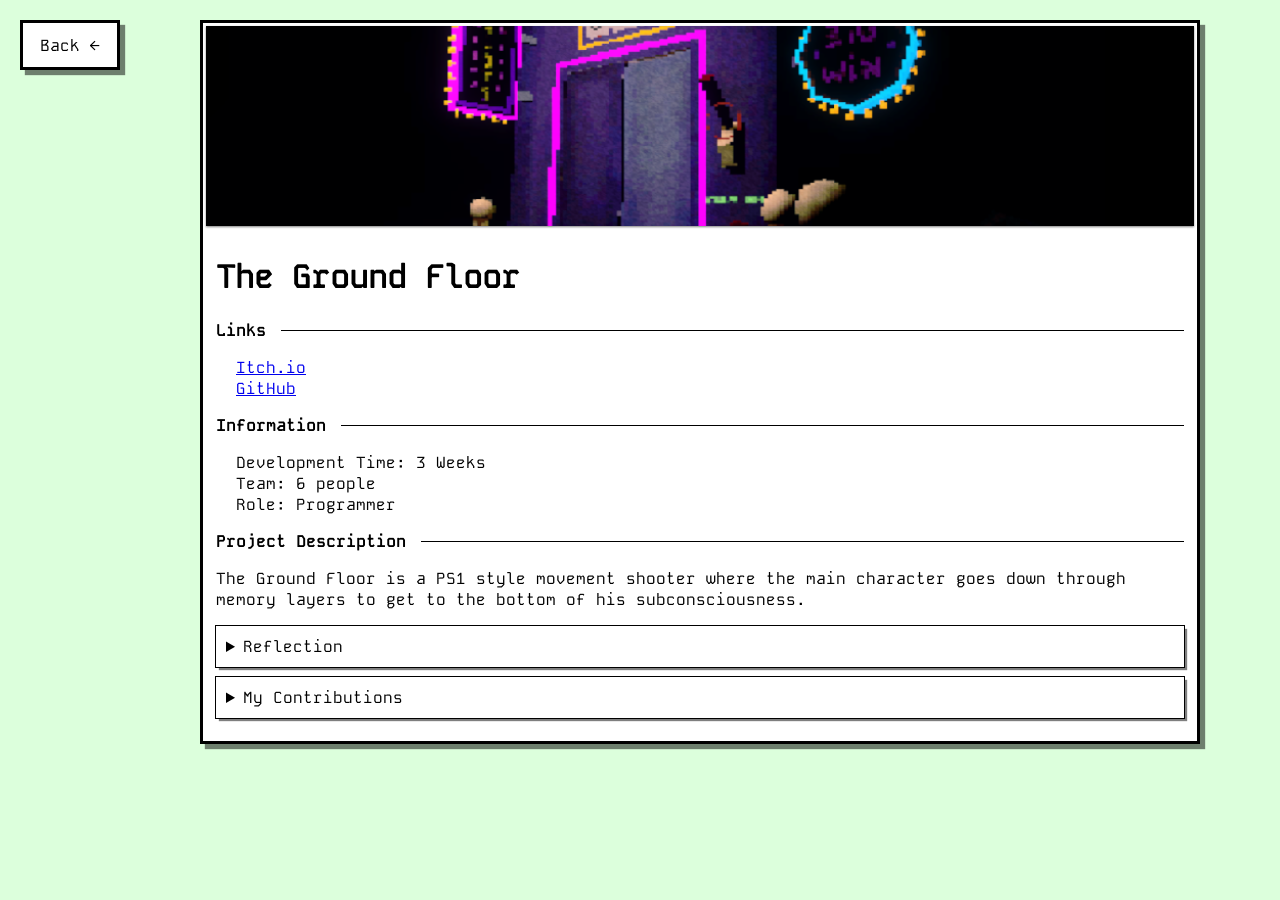
<file: Pages/Projects/TheGroundfloor.html>
<!DOCTYPE html>
<html lang="en">
<head>
    <meta charset="UTF-8">
    <title>The Ground Floor Project</title>
    <link rel="stylesheet" href="/CSS/style.css">
</head>

<body class="project-page-body">

<a href="/Pages/projects.html" class="back-button">Back ←</a>

<div class="main-area">
    <img class="main-area-image" src="/Assets/Images/TheGroundfloor/elevator.png" alt="BannerImage">
    <div class="main-area-text">
        <h1 style="text-align: left">The Ground Floor</h1>

        <header class="heading">
            <p style="font-weight: bold">Links</p>
            <span></span>
        </header>

        <ul class="project-links">
            <li><a href="https://xstarbunnyx.itch.io/the-ground-floor">Itch.io</a></li>
            <li><a href="https://github.com/StarBunny9/The-Ground-Floor">GitHub</a></li>
        </ul>

        <header class="heading">
            <p style="font-weight:bold">Information</p>
            <span></span>
        </header>

        <ul class="project-links">
            <li>Development Time: 3 Weeks</li>
            <li>Team: 6 people</li>
            <li>Role: Programmer</li>
        </ul>

        <header class="heading">
            <p style="font-weight:bold">Project Description</p>
            <span></span>
        </header>

        <p>
            The Ground Floor is a PS1 style movement shooter
            where the main character goes down through memory layers
            to get to the bottom of his subconsciousness.
        </p>

        <details>
            <summary>Reflection</summary>
            <p>
                The Ground Floor is the very first game I created in a group project during my study at CMGT.
                Thus, it marked an important opportunity to discover my strengths and weaknesses within a team of six students.

                I already had experience from doing group projects during my Applied Physics study at the University of Twente.
                This made it easy to organize necessary meetings and communicate different ideas with each other.
                One difficult part of this was making sure everyone felt happy with the direction of the game. 
                Everyone had a slightly different idea and standards,
                and sometimes this created some friction between the team members.
                This thought me how to give and receive feedback in a way where all sides feel heard 
                and acknowledged while making sure the best solution is chosen.
                This also means that sometimes I had to set aside my own preferences for the benefit of the project.
            </p>
        </details>
        <details>
            <summary>My Contributions</summary>
            <details>
                <summary>Player Movement</summary>
                <p>
                    Since I am someone who really loves satisfying movement in video games, I was the one that got to program the player movement.
                    
                    TODO: insert a video of the player movement mechanics here.
                    
                    The idea behind these mechanics was honestly not that deep. 
                    Initially we had a scope that was way too big to deliver in the three weeks that we had and wanted to add various enemies and levels.
                    Because of this, we wanted to give the player a few options to get around the map(s) at various speeds and 
                </p>
            </details>
            <details>
                <summary>Gambling and Upgrades</summary>
                <p>
                    MOney MOney WIP
                </p>
            </details>
            <details>
                <summary>Main Menu Loop</summary>
                <p>
                    I also created the main menu loop for the game.
                    All it took to make was some fog to hide where the elevator shaft ends, and a camera that moves
                    down the elevator shaft and snaps back by exactly the length of a segment of the shaft.
                    Then I gave the camera a spinning motion to give it an ever more slightly trippy effect.
                </p>
                <p>
                    Regardless of the scene's simplicity, the infinite, looping, spinning and descending visual is a
                    nice way to reference to what the narrative of the game is supposed to be about, without giving away anything about the gameplay. And I am proud of the result!
                </p>
                <video width="100%" height="auto" controls>
                    <source src="/Assets/Images/TheGroundfloor/MainMenuLoop.mp4" type="video/mp4">
                </video>
            </details>
        </details>
        
    </div>
</div>
</body>
</html>
</file>
<file: CSS/style.css>
@font-face {
    font-family: "KodeMono";
    src: url("../Assets/Fonts/Kode_Mono/KodeMono-VariableFont_ROND,wdth,wght.ttf") format("truetype");
    font-weight: 400;
    font-style: auto;
    font-display: swap;
}
*{
    box-sizing: border-box;
    font-family: "KodeMono", sans-serif !important;
}
body {
    /*background-image: url('Assets/Images/Backgrounds/draft4LessOpacity.png');*/
    /*background-repeat: no-repeat;*/
    /*background-size: cover;*/
    /*background-position: center;*/
    /*background-attachment: fixed;*/
    display: flex;
    flex-direction: row;
    gap: 10px;
    margin: 10px 20px 10px 10px;
}
.home-body{
    background-color: lightblue;
}
.projects-body{
    background-color: rgb(255, 220, 255);
}
.project-page-body{
    background-color: rgb(220, 255, 220);
}
ul.nav {
    list-style-type: none;
    background-color: white;
    min-width: 150px;
    height: 200px;
    box-shadow: 5px 5px 1px rgba(0, 0, 0, 0.500);
    border: 3px black solid;

    display: flex;
    flex-direction: column;
    margin: 10px;
    padding: 10px;

    overflow-y: scroll;
}
ul.nav li a {
    text-decoration: none;
    color: black;
}
.main-area{
    background-color: white;
    width: 1000px;
    height: fit-content;
    min-height: 200px;
    max-height: 90vh;
    box-shadow: 5px 5px 1px rgba(0, 0, 0, 0.500);
    border: 3px black solid;
    padding: 3px;
    margin: 10px auto;
    overflow-y: scroll;
    overflow-x: hidden;
}
.main-area-image {
    width: 100%;
    height: 200px; /* Choose your desired banner height */
    object-fit: cover;
    object-position: center;
    display: block;
    box-shadow: 0px 1px 2px rgba(0, 0, 0, 0.500);
}
.main-area-text {
    padding: 10px;
}
::-webkit-scrollbar {
    display: none;
}
.project{
    display: flex;
    flex-direction: row;
    align-items: center;
    height: 200px;
    background-color: white;
    margin: 10px;
    outline: 3px solid black;
    box-shadow: 3px 3px 1px rgba(0, 0, 0, 0.500);
    overflow: clip;
    text-decoration: none;
    color: black;
    transition: transform 0.1s ease-in-out;
}
.project:hover{
    transform: scale(1.03);
}
.project-image{
    height: auto;
    max-height: calc(100% - 20px);
    aspect-ratio: 1 / 1;
    object-fit: cover;
    margin-left: 10px;
    outline: 1px solid black;
    box-shadow: 3px 3px 1px rgba(0, 0, 0, 0.500);
}
.project-text{
    background-color: white;
    flex: 1;
    align-self: stretch;
    margin: 10px;
    padding: 10px;
    outline: 1px solid black;
    box-shadow: 3px 3px 1px rgba(0, 0, 0, 0.500);

    overflow-y: scroll;
}
.back-button{
    display: flex;
    background-color: white;
    min-width: 100px;
    height: 50px;
    box-shadow: 5px 5px 1px rgba(0, 0, 0, 0.500);
    border: 3px black solid;
    margin: 10px;
    padding: 10px;
    text-decoration: none;
    justify-content: center;
    align-items: center;
    color: black;
}
.heading {
    display: flex;
    align-items: center;
    gap: 15px;
}
.heading p {
    white-space: nowrap;
    margin: 0;
}
.heading span {
    flex: 1;
    height: 1px;
    background-color: black;
}
.project-links{
    list-style-type: none;
    background-color: white;
    padding-left: 20px;

    overflow-y: scroll;
}
.gallery {
    display: grid;
    grid-template-columns: repeat(auto-fit, minmax(300px, 1fr));
    align-items: center;
    justify-content: center;
    gap: 15px;
    width: 100%;
}
.gallery.puzzlepals{
    grid-template-columns: repeat(auto-fit, minmax(200px, 1fr));
}
.gallery.puzzlepals figure{
    margin: 10px;
}
.gallery.exhibition{
    grid-template-columns: repeat(auto-fit, minmax(310px, 1fr));
}
.gallery.exhibition figure{
    margin: 10px;
}

.gallery figure figcaption{
    margin: 10px;
    text-align: center;
}
.gallery img {
    width: 100%;
    object-fit: cover;
    transition: transform 0.1s ease-in-out;
    outline: 1px solid black;
    box-shadow: 3px 3px 1px rgba(0, 0, 0, 0.500);
}
.gallery img:hover {
    transform: scale(1.03);
}
details{
    margin: 10px 0px 10px 0px;
    padding: 10px;
    outline: 1px solid black;
    box-shadow: 3px 3px 1px rgba(0, 0, 0, 0.500);
}
details details{
    margin: 10px;
}
details p{
    margin: 10px;
}
.miro-embed{
    display: flex;
    width: calc(100% - 20px);
    justify-content: center;
    aspect-ratio: 2 / 1;
    outline: 1px solid black;
    box-shadow: 3px 3px 1px rgba(0, 0, 0, 0.500);
    margin: 0 auto;
}
.video-area{
    margin: 15px;
    display: flex;
    flex-direction: column;
    gap: 15px;
}
.video-area video{
    outline: 2px solid black;
    box-shadow: 3px 3px 1px rgba(0, 0, 0, 0.500);
}
</file>
<file: CSS/prism.css>
/* PrismJS 1.30.0
https://prismjs.com/download#themes=prism&languages=[base64]&plugins=unescaped-markup */
code[class*=language-],pre[class*=language-]{color:#000;background:0 0;text-shadow:0 1px #fff;font-family:Consolas,Monaco,'Andale Mono','Ubuntu Mono',monospace;font-size:1em;text-align:left;white-space:pre;word-spacing:normal;word-break:normal;word-wrap:normal;line-height:1.5;-moz-tab-size:4;-o-tab-size:4;tab-size:4;-webkit-hyphens:none;-moz-hyphens:none;-ms-hyphens:none;hyphens:none}code[class*=language-] ::-moz-selection,code[class*=language-]::-moz-selection,pre[class*=language-] ::-moz-selection,pre[class*=language-]::-moz-selection{text-shadow:none;background:#b3d4fc}code[class*=language-] ::selection,code[class*=language-]::selection,pre[class*=language-] ::selection,pre[class*=language-]::selection{text-shadow:none;background:#b3d4fc}@media print{code[class*=language-],pre[class*=language-]{text-shadow:none}}pre[class*=language-]{padding:1em;margin:.5em 0;overflow:auto}:not(pre)>code[class*=language-],pre[class*=language-]{background:#f5f2f0}:not(pre)>code[class*=language-]{padding:.1em;border-radius:.3em;white-space:normal}.token.cdata,.token.comment,.token.doctype,.token.prolog{color:#708090}.token.punctuation{color:#999}.token.namespace{opacity:.7}.token.boolean,.token.constant,.token.deleted,.token.number,.token.property,.token.symbol,.token.tag{color:#905}.token.attr-name,.token.builtin,.token.char,.token.inserted,.token.selector,.token.string{color:#690}.language-css .token.string,.style .token.string,.token.entity,.token.operator,.token.url{color:#9a6e3a;background:hsla(0,0%,100%,.5)}.token.atrule,.token.attr-value,.token.keyword{color:#07a}.token.class-name,.token.function{color:#dd4a68}.token.important,.token.regex,.token.variable{color:#e90}.token.bold,.token.important{font-weight:700}.token.italic{font-style:italic}.token.entity{cursor:help}
[class*=lang-] script[type='text/plain'],[class*=language-] script[type='text/plain'],script[type='text/plain'][class*=lang-],script[type='text/plain'][class*=language-]{display:block;font:100% Consolas,Monaco,monospace;white-space:pre;overflow:auto}
</file>
